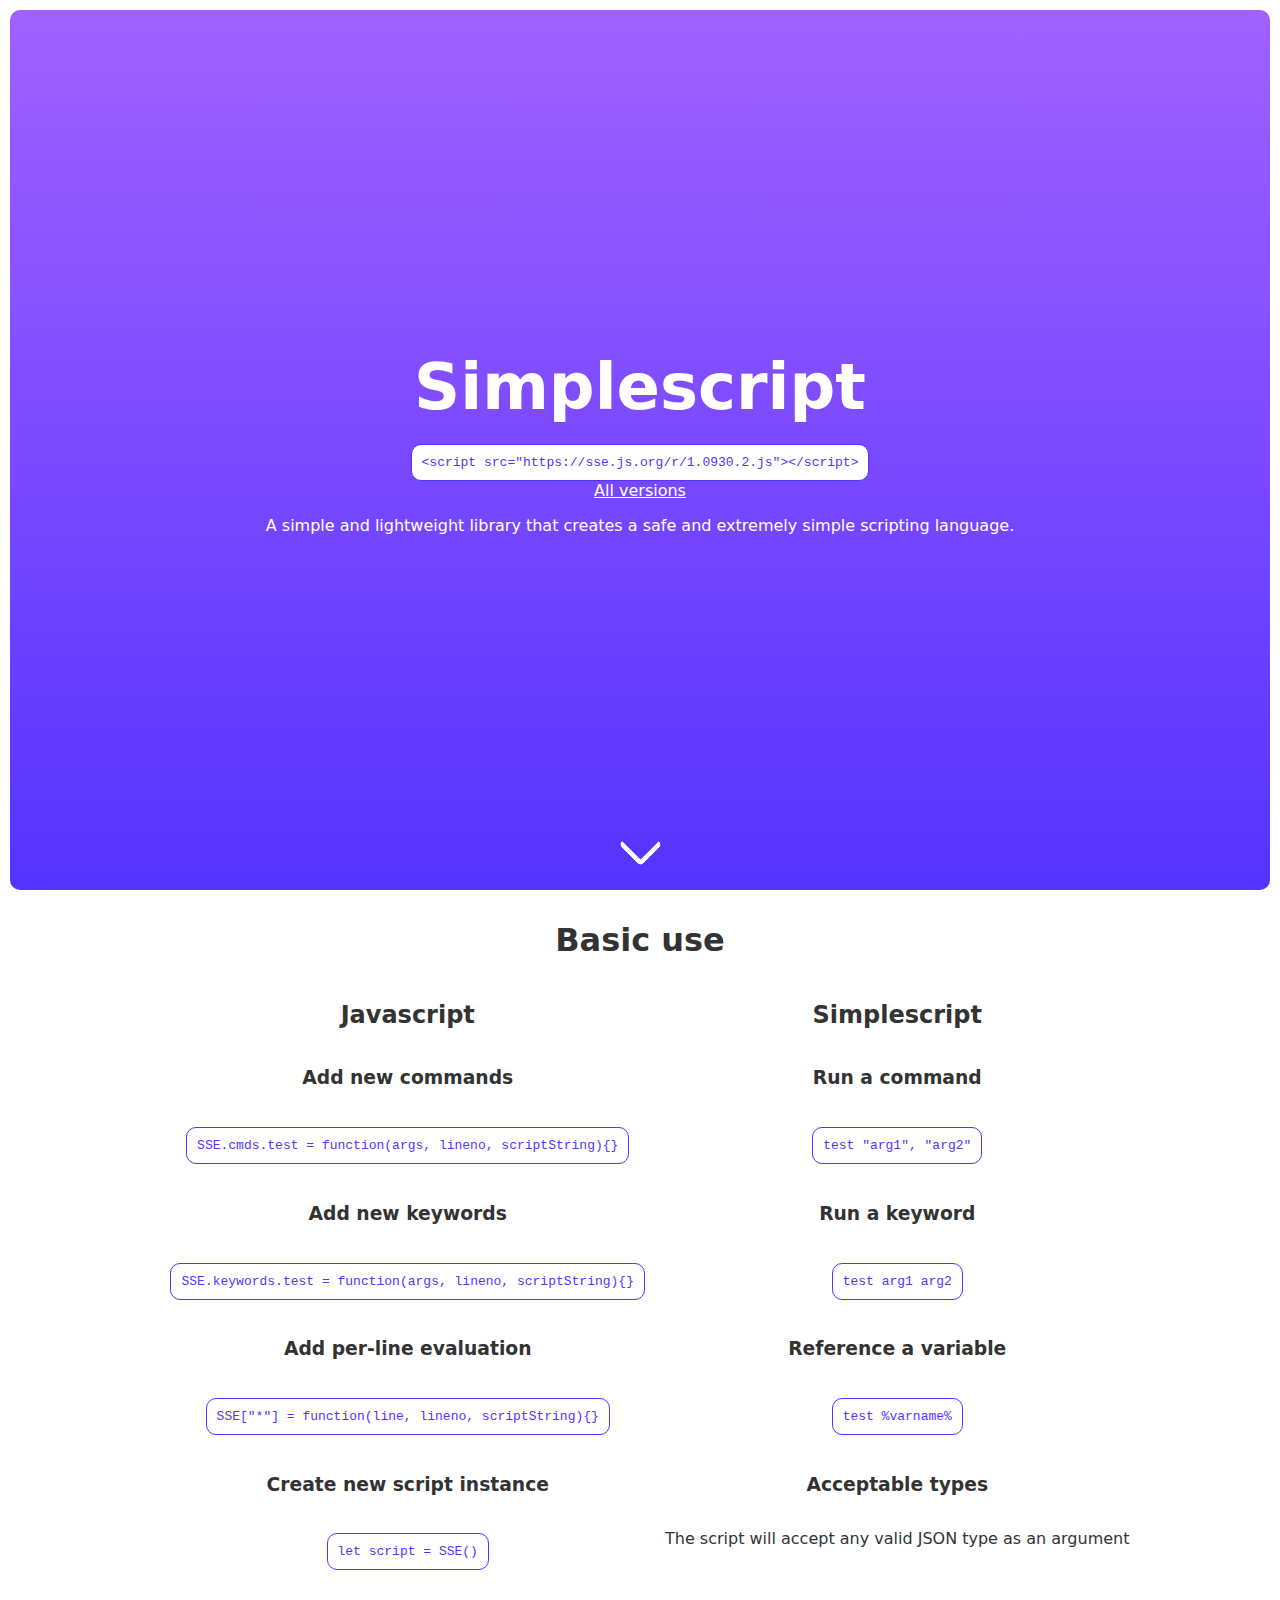
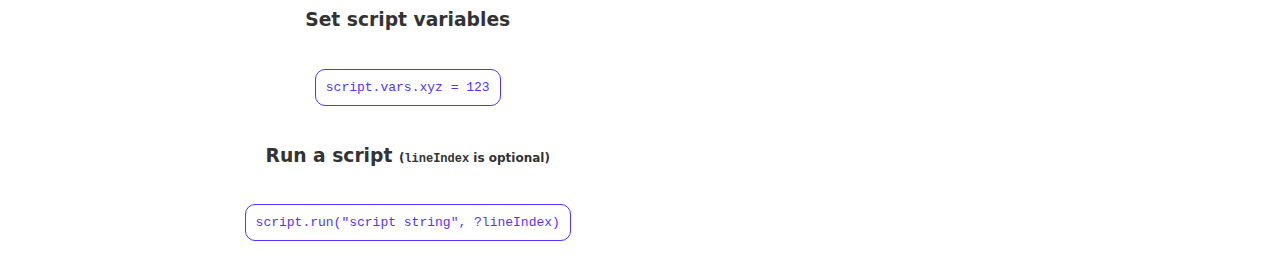
<file: index.html>
<!DOCTYPE html>
<html>

	<head>
		<meta charset="utf-8">
		<meta name="viewport" content="width=device-width, initial-scale=1.0">
		<title>Simplescript</title>
		<link href="style.css" rel="stylesheet" type="text/css">
	</head>
	
	<body>
		<div class="c bgc">
			<h0>Simplescript</h0>
			<pre>&lt;script src="https://sse.js.org/r/1.0930.2.js">&lt;/script></pre>
			<a href="archive" style="margin-top: -20px;">All versions</a>
			<div class="fit">
				<p>A simple and lightweight library that creates a safe and extremely simple scripting language.</p>
				<coll>
					<button hidden onclick="window.location = 'docs'">View Docs</button>
				</coll>
			</div>
			<i class="arrow-down"></i>
		</div>
		<script src="latest.js"></script>
		<div class="fit">
			<div>
				<h1>Basic use</h1>
				<row>
					<coll>
						<h2>Javascript</h2>
						<h3>Add new commands</h3>
						<pre>SSE.cmds.test = function(args, lineno, scriptString){}</pre>
						<h3>Add new keywords</h3>
						<pre>SSE.keywords.test = function(args, lineno, scriptString){}</pre>
						<h3>Add per-line evaluation</h3>
						<pre>SSE["*"] = function(line, lineno, scriptString){}</pre>
						<h3>Create new script instance</h3>
						<pre>let script = SSE()</pre>
						<h3>Set script variables</h3>
						<pre>script.vars.xyz = 123</pre>
						<h3>Run a script <c style="font-size: 12px;">(<code>lineIndex</code> is optional)</c></h3>
						<pre>script.run("script string", ?lineIndex)</pre>
					</coll>
					<coll>
						<h2>Simplescript</h2>
						<h3>Run a command</h3>
						<pre>test "arg1", "arg2"</pre>
						<h3>Run a keyword</h3>
						<pre>test arg1 arg2</pre>
						<h3>Reference a variable</h3>
						<pre>test %varname%</pre>
						<h3>Acceptable types</h3>
						<p>The script will accept any valid JSON type as an argument</p>
					</coll>
				</row>
			</div>
		</div>
	</body>

</html>
</file>
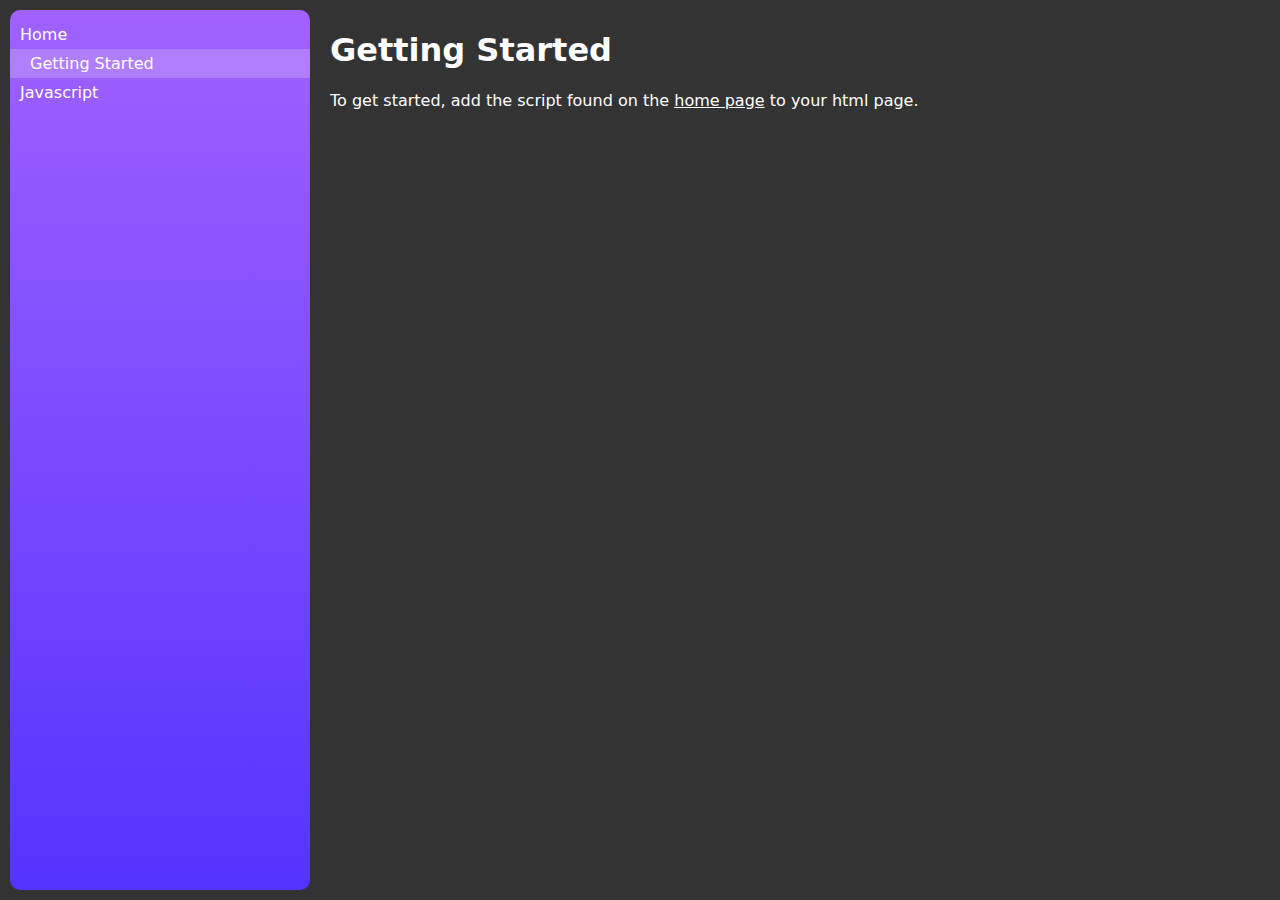
<file: docs/index.html>
<!DOCTYPE html>
<html>

	<head>
		<meta charset="utf-8">
		<meta name="viewport" content="width=device-width, initial-scale=1.0">
		<title>Docs | Simplescript</title>
		<link href="style.css" rel="stylesheet" type="text/css">
	</head>
	
	<body>
		<row style="height: 100%;">
			<div id="sidebar">
				<span onclick="window.location = '/'">Home</span>
				<span class="page">Getting Started</span>
				<details>
					<summary>Javascript</summary>
					<span class="page">SSE.cmds</span>
					<span class="page">SSE.keywords</span>
				</details>
			</div>
			<div class="content"></div>
		</row>
		<script>
			let content = document.getElementsByClassName("content")[0]
			let lastbtn = document.getElementsByClassName("page")[0]
			let btns = {}
			let elems = [...document.getElementsByClassName("page")]
			elems.forEach(e=>{
				btns[e.innerText] = e
				e.onclick = ()=>{
					window.location.hash = e.innerText
					setContent(e.innerText)
				}
			})
			setContent(window.location.hash != '' ? decodeURI(window.location.hash.replace("#","")) : "Getting Started")
			function setContent(newelem) {
				fetch(window.location.hash != '' ? "raw/"+window.location.hash.replace("#","")+".html" : "raw/Getting Started.html")
				.then(res=>res.text())
				.then(text=>{
					content.innerHTML = text
					lastbtn.classList.remove("selected")
					btns[newelem].classList.add("selected")
					lastbtn = btns[newelem]
				})
			}
		</script>
	</body>

</html>
</file>
<file: style.css>
:root {
	--accent: #5533ff;
	--altbg: #a061ff;
	--alt: #7b57ff;
	--bg: #fff;
	--text:  #333333;
}
body, coll {
	margin: 0px;
	text-align: center;
	font-family: system-ui;
	display: flex;
	flex-direction: column;
	align-items: center;
	flex: 1;
}
body {
	overflow: overlay;
	background: var(--bg);
	color: var(--text);
}
body {
    -ms-overflow-style: none;  /* Internet Explorer 10+ */
    scrollbar-width: none;  /* Firefox */
}
body::-webkit-scrollbar { 
    display: none;  /* Safari and Chrome */
}
div.fit {
	max-width: 1000px;
}
html {
	display: flex;
	justify-content: center;
}
row {
	display: flex;
	flex-direction: row;
	justify-content: space-around;
}
pre {
	font-family: monospace;
	background: var(--bg);
	color: var(--accent);
	padding: 10px;
	border-radius: 10px;
	margin: 20px;
	width: fit-content;
	text-align: left;
	user-select: all;
	border: 1px solid var(--accent);
	cursor: text;
}
button, pre {
	transition: transform 0.2s, filter 0.2s;
}
pre:hover, button:hover {
	transform: translateY(-3px);
	filter: drop-shadow(0px 3px 5px #0005);
}
textarea {
	font-family: monospace;
	background: #444;
	padding: 5px;
	border-radius: 5px;
}
h0 {
	font-size: 4em;
}
h1, h2, h3, h4, h5, h6, h0 {
	font-weight: bold;
}
big {
	font-size: 1.5em;
}
div.bg {
	background: var(--accent);
	color: var(--bg);
	padding: 5px;
	border-radius: 10px;
	margin: 10px;
}
div.c {
    display: flex;
    flex-direction: column;
    align-items: center;
    justify-content: center;
    height: calc(100vh - 20px);
    width: calc(100% - 20px);
    background: linear-gradient(0deg, var(--accent), var(--altbg));
    color: var(--bg);
    margin: 10px;
    border-radius: 10px;
	position: relative;
}
::selection {
	background: var(--accent);
	color: var(--bg); 
}
div.bgc h0::selection, div.bgc h1::selection, div.bgc h2::selection, div.bgc h3::selection, div.bgc p::selection {
	background: var(--bg); 
	color: var(--accent); 
}
.arrow-down {
    border: solid white;
    border-width: 0 5px 5px 0;
	border-radius: 5px;
    display: inline-block;
    padding: 3px;
    width: 20px;
    height: 20px;
    position: absolute;
    bottom: 30px;
	transform: rotate(45deg);
	animation: floating 3s ease-in-out infinite;
}
@keyframes floating {
    0%   { transform: translate(0,  0px) rotate(45deg); }
    50%  { transform: translate(0, 10px) rotate(45deg); }
    100% { transform: translate(0, -0px) rotate(45deg); }   
}
button {
	font-family: system-ui;
	user-select: none;
	border-radius: 10px;
	padding: 10px 40px;
	min-width: 200px;
	font-size: 20px;
	font-weight: bold;
    background: linear-gradient(0deg, var(--accent), var(--alt));
    color: var(--bg);
	cursor: pointer;
	border: 1px solid white;
	margin: 5px;
}
button.alt {
	background: var(--bg);
	color: var(--accent);
	border: 1px solid var(--accent);
}
button:disabled {
	filter: none;
	transform: none;
	opacity: 0.5;
	cursor: not-allowed;
}
a {
	color: currentColor;
}
div.center {
	display: flex;
	flex-direction: column;
	justify-content: center;
	align-items: center;
	height: 100vh;
}
</file>
<file: docs/style.css>
:root {
	--accent: #5533ff;
	--altbg: #a061ff;
	--alt: #7b57ff;
	--text: #fff;
	--bg:  #333333;
}
body, coll {
	margin: 0px;
	font-family: system-ui;
	display: flex;
	flex-direction: column;
	position: absolute;
	left: 0px;
	right: 0px;
	top: 0px;
	bottom: 0px;
}
body {
	overflow: overlay;
	background: var(--bg);
	color: var(--text);
}
body {
    -ms-overflow-style: none;  /* Internet Explorer 10+ */
    scrollbar-width: none;  /* Firefox */
}
body::-webkit-scrollbar { 
    display: none;  /* Safari and Chrome */
}
row {
	display: flex;
	flex-direction: row;
}
.content {
	flex: 1 0 auto;
	padding: 10px;
	overflow-y: scroll;
}
#sidebar {
	flex: 0 0 300px;
	background: linear-gradient(0deg, var(--accent), var(--altbg));
	margin: 10px;
	border-radius: 10px;
	padding: 10px 0px;
	overflow-x: hidden;
	overflow-y: overlay;
}
pre {
	font-family: monospace;
	background: var(--bg);
	color: var(--text);
	padding: 10px;
	border-radius: 10px;
	margin: 20px;
	width: fit-content;
	text-align: left;
	user-select: all;
	border: 1px solid var(--text);
	cursor: text;
}
button, pre {
	transition: transform 0.2s, filter 0.2s;
}
pre:hover, button:hover {
	transform: translateY(-3px);
	filter: drop-shadow(0px 3px 5px #0005);
}
textarea {
	font-family: monospace;
	background: #444;
	padding: 5px;
	border-radius: 5px;
}
h0 {
	font-size: 4em;
}
h1, h2, h3, h4, h5, h6, h0 {
	font-weight: bold;
}
big {
	font-size: 1.5em;
}
div.bg {
	background: var(--accent);
	color: #fff;
	padding: 5px;
	border-radius: 10px;
	margin: 10px;
}
div.c {
    display: flex;
    flex-direction: column;
    align-items: center;
    justify-content: center;
    height: calc(100vh - 20px);
    width: calc(100% - 20px);
    background: linear-gradient(0deg, var(--accent), var(--altbg));
    color: #fff;
    margin: 10px;
    border-radius: 10px;
	position: relative;
}
::selection {
	background: var(--accent);
	color: #fff3; 
}
div.bgc h0::selection, div.bgc h1::selection, div.bgc h2::selection, div.bgc h3::selection, div.bgc p::selection {
	background: var(--bg); 
	color: var(--accent); 
}
.arrow-down {
    border: solid white;
    border-width: 0 5px 5px 0;
	border-radius: 5px;
    display: inline-block;
    padding: 3px;
    width: 20px;
    height: 20px;
    position: absolute;
    bottom: 30px;
	transform: rotate(45deg);
	animation: floating 3s ease-in-out infinite;
}
@keyframes floating {
    0%   { transform: translate(0,  0px) rotate(45deg); }
    50%  { transform: translate(0, 10px) rotate(45deg); }
    100% { transform: translate(0, -0px) rotate(45deg); }   
}
button {
	font-family: system-ui;
	user-select: none;
	border-radius: 10px;
	padding: 10px 40px;
	min-width: 200px;
	font-size: 20px;
	font-weight: bold;
    background: linear-gradient(0deg, var(--accent), var(--alt));
    color: #fff;
	cursor: pointer;
	border: 1px solid white;
	margin: 5px;
}
button.alt {
	background: var(--bg);
	color: var(--accent);
	border: 1px solid var(--accent);
}
button:disabled {
	filter: none;
	transform: none;
	opacity: 0.5;
	cursor: not-allowed;
}
a {
	color: currentColor;
}
div.center {
	display: flex;
	flex-direction: column;
	justify-content: center;
	align-items: center;
	height: 100vh;
}
div#sidebar span, div#sidebar summary {
    display: block;
    width: 100%;
    padding: 5px 10px;
    box-sizing: border-box;
    color: #fff;
    transition: background 0.2s, padding-left 0.2s;
    cursor: pointer;
    user-select: none;
}
div#sidebar span:hover, div#sidebar span.selected, div#sidebar summary:hover {
    background: #fff3;
    padding: 5px 20px;
}
details > span {
	border-left: 1px solid #fff6;
	margin-left: 20px;
}
</file>
